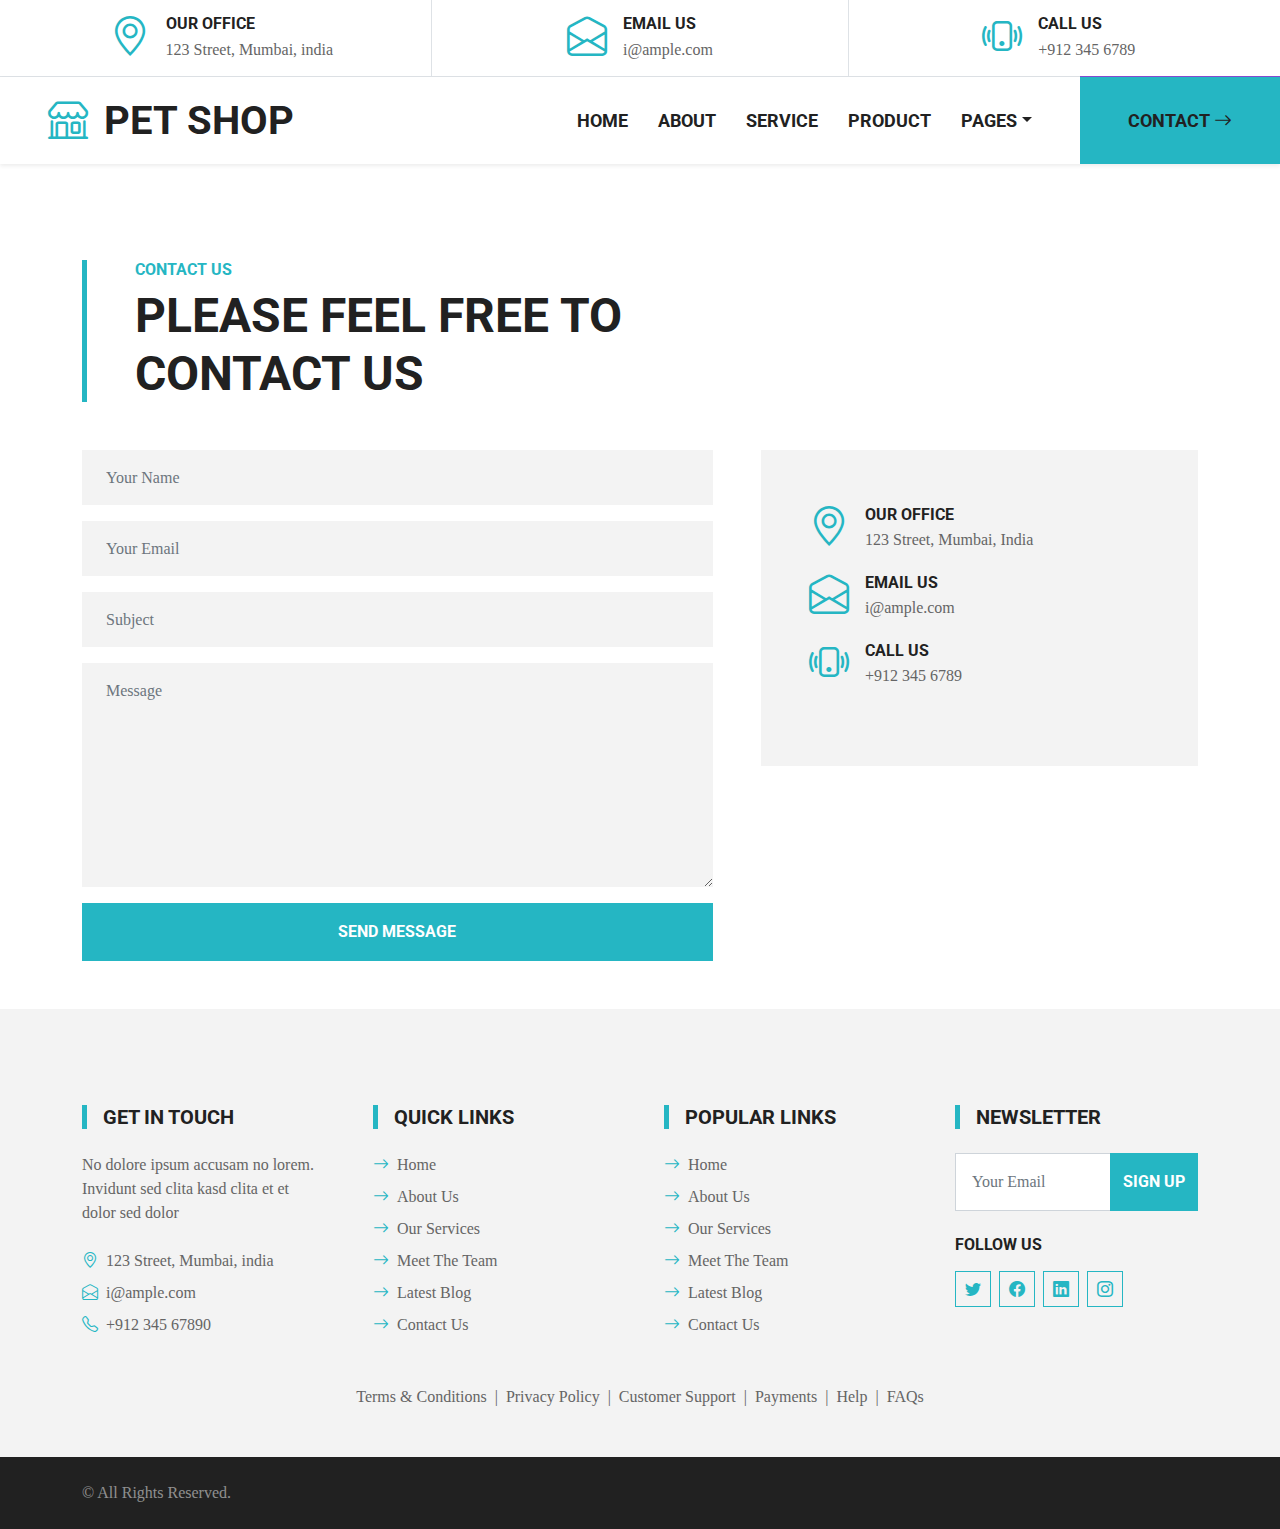
<file: contact.html>
<!DOCTYPE html>
<html lang="en">

<head>
    <meta charset="utf-8">
    <title>PET SHOP</title>
    <meta content="width=device-width, initial-scale=1.0" name="viewport">
    <meta content="Free HTML Templates" name="keywords">
    <meta content="Free HTML Templates" name="description">

   
    <link href="img/favicon.ico" rel="icon">

    
    <link rel="preconnect" href="https://fonts.gstatic.com">
    <link href="https://fonts.googleapis.com/css2?family=Poppins&family=Roboto:wght@700&display=swap" rel="stylesheet">  

   
    <link href="https://cdn.jsdelivr.net/npm/bootstrap-icons@1.4.1/font/bootstrap-icons.css" rel="stylesheet">
    <link href="lib/flaticon/font/flaticon.css" rel="stylesheet">

    
    <link href="lib/owlcarousel/assets/owl.carousel.min.css" rel="stylesheet">

   
    <link href="css/bootstrap.min.css" rel="stylesheet">

    
    <link href="css/style.css" rel="stylesheet">
</head>

<body>
   
    <div class="container-fluid border-bottom d-none d-lg-block">
        <div class="row gx-0">
            <div class="col-lg-4 text-center py-2">
                <div class="d-inline-flex align-items-center">
                    <i class="bi bi-geo-alt fs-1 text-primary me-3"></i>
                    <div class="text-start">
                        <h6 class="text-uppercase mb-1">Our Office</h6>
                        <span>123 Street, Mumbai, india</span>
                    </div>
                </div>
            </div>
            <div class="col-lg-4 text-center border-start border-end py-2">
                <div class="d-inline-flex align-items-center">
                    <i class="bi bi-envelope-open fs-1 text-primary me-3"></i>
                    <div class="text-start">
                        <h6 class="text-uppercase mb-1">Email Us</h6>
                        <span>i@ample.com</span>
                    </div>
                </div>
            </div>
            <div class="col-lg-4 text-center py-2">
                <div class="d-inline-flex align-items-center">
                    <i class="bi bi-phone-vibrate fs-1 text-primary me-3"></i>
                    <div class="text-start">
                        <h6 class="text-uppercase mb-1">Call Us</h6>
                        <span>+912 345 6789</span>
                    </div>
                </div>
            </div>
        </div>
    </div>
    

    
    <nav class="navbar navbar-expand-lg bg-white navbar-light shadow-sm py-3 py-lg-0 px-3 px-lg-0 mb-5">
        <a href="index.html" class="navbar-brand ms-lg-5">
            <h1 class="m-0 text-uppercase text-dark"><i class="bi bi-shop fs-1 text-primary me-3"></i>Pet Shop</h1>
        </a>
        <button class="navbar-toggler" type="button" data-bs-toggle="collapse" data-bs-target="#navbarCollapse">
            <span class="navbar-toggler-icon"></span>
        </button>
        <div class="collapse navbar-collapse" id="navbarCollapse">
            <div class="navbar-nav ms-auto py-0">
                <a href="index.html" class="nav-item nav-link">Home</a>
                <a href="about.html" class="nav-item nav-link">About</a>
                <a href="service.html" class="nav-item nav-link">Service</a>
                <a href="product.html" class="nav-item nav-link">Product</a>
                <div class="nav-item dropdown">
                    <a href="#" class="nav-link dropdown-toggle" data-bs-toggle="dropdown">Pages</a>
                    <div class="dropdown-menu m-0">
                        <a href="price.html" class="dropdown-item">Pricing Plan</a>
                        <a href="team.html" class="dropdown-item">The Team</a>
                        <a href="testimonial.html" class="dropdown-item">Testimonial</a>
                        <a href="blog.html" class="dropdown-item">Blog Grid</a>
                        <a href="detail.html" class="dropdown-item">Blog Detail</a>
                    </div>
                </div>
                <a href="contact.html" class="nav-item nav-link active nav-contact bg-primary text-dark px-5 ms-lg-5">Contact <i class="bi bi-arrow-right"></i></a>
            </div>
        </div>
    </nav>
    


    
    <div class="container-fluid pt-5">
        <div class="container">
            <div class="border-start border-5 border-primary ps-5 mb-5" style="max-width: 600px;">
                <h6 class="text-primary text-uppercase">Contact Us</h6>
                <h1 class="display-5 text-uppercase mb-0">Please Feel Free To Contact Us</h1>
            </div>
            <div class="row g-5">
                <div class="col-lg-7">
                    <form>
                        <div class="row g-3">
                            <div class="col-12">
                                <input type="text" class="form-control bg-light border-0 px-4" placeholder="Your Name" style="height: 55px;">
                            </div>
                            <div class="col-12">
                                <input type="email" class="form-control bg-light border-0 px-4" placeholder="Your Email" style="height: 55px;">
                            </div>
                            <div class="col-12">
                                <input type="text" class="form-control bg-light border-0 px-4" placeholder="Subject" style="height: 55px;">
                            </div>
                            <div class="col-12">
                                <textarea class="form-control bg-light border-0 px-4 py-3" rows="8" placeholder="Message"></textarea>
                            </div>
                            <div class="col-12">
                                <button class="btn btn-primary w-100 py-3" type="submit">Send Message</button>
                            </div>
                        </div>
                    </form>
                </div>
                <div class="col-lg-5">
                    <div class="bg-light mb-5 p-5">
                        <div class="d-flex align-items-center mb-2">
                            <i class="bi bi-geo-alt fs-1 text-primary me-3"></i>
                            <div class="text-start">
                                <h6 class="text-uppercase mb-1">Our Office</h6>
                                <span>123 Street, Mumbai, India</span>
                            </div>
                        </div>
                        <div class="d-flex align-items-center mb-2">
                            <i class="bi bi-envelope-open fs-1 text-primary me-3"></i>
                            <div class="text-start">
                                <h6 class="text-uppercase mb-1">Email Us</h6>
                                <span>i@ample.com</span>
                            </div>
                        </div>
                        <div class="d-flex align-items-center mb-4">
                            <i class="bi bi-phone-vibrate fs-1 text-primary me-3"></i>
                            <div class="text-start">
                                <h6 class="text-uppercase mb-1">Call Us</h6>
                                <span>+912 345 6789</span>
                            </div>
                        </div>
                        <div>
                            
                        </div>
                    </div>
                </div>
            </div>
        </div>
    </div>
    

    
    <div class="container-fluid bg-light mt-5 py-5">
        <div class="container pt-5">
            <div class="row g-5">
                <div class="col-lg-3 col-md-6">
                    <h5 class="text-uppercase border-start border-5 border-primary ps-3 mb-4">Get In Touch</h5>
                    <p class="mb-4">No dolore ipsum accusam no lorem. Invidunt sed clita kasd clita et et dolor sed dolor</p>
                    <p class="mb-2"><i class="bi bi-geo-alt text-primary me-2"></i>123 Street, Mumbai, india</p>
                    <p class="mb-2"><i class="bi bi-envelope-open text-primary me-2"></i>i@ample.com</p>
                    <p class="mb-0"><i class="bi bi-telephone text-primary me-2"></i>+912 345 67890</p>
                </div>
                <div class="col-lg-3 col-md-6">
                    <h5 class="text-uppercase border-start border-5 border-primary ps-3 mb-4">Quick Links</h5>
                    <div class="d-flex flex-column justify-content-start">
                        <a class="text-body mb-2" href="#"><i class="bi bi-arrow-right text-primary me-2"></i>Home</a>
                        <a class="text-body mb-2" href="#"><i class="bi bi-arrow-right text-primary me-2"></i>About Us</a>
                        <a class="text-body mb-2" href="#"><i class="bi bi-arrow-right text-primary me-2"></i>Our Services</a>
                        <a class="text-body mb-2" href="#"><i class="bi bi-arrow-right text-primary me-2"></i>Meet The Team</a>
                        <a class="text-body mb-2" href="#"><i class="bi bi-arrow-right text-primary me-2"></i>Latest Blog</a>
                        <a class="text-body" href="#"><i class="bi bi-arrow-right text-primary me-2"></i>Contact Us</a>
                    </div>
                </div>
                <div class="col-lg-3 col-md-6">
                    <h5 class="text-uppercase border-start border-5 border-primary ps-3 mb-4">Popular Links</h5>
                    <div class="d-flex flex-column justify-content-start">
                        <a class="text-body mb-2" href="#"><i class="bi bi-arrow-right text-primary me-2"></i>Home</a>
                        <a class="text-body mb-2" href="#"><i class="bi bi-arrow-right text-primary me-2"></i>About Us</a>
                        <a class="text-body mb-2" href="#"><i class="bi bi-arrow-right text-primary me-2"></i>Our Services</a>
                        <a class="text-body mb-2" href="#"><i class="bi bi-arrow-right text-primary me-2"></i>Meet The Team</a>
                        <a class="text-body mb-2" href="#"><i class="bi bi-arrow-right text-primary me-2"></i>Latest Blog</a>
                        <a class="text-body" href="#"><i class="bi bi-arrow-right text-primary me-2"></i>Contact Us</a>
                    </div>
                </div>
                <div class="col-lg-3 col-md-6">
                    <h5 class="text-uppercase border-start border-5 border-primary ps-3 mb-4">Newsletter</h5>
                    <form action="">
                        <div class="input-group">
                            <input type="text" class="form-control p-3" placeholder="Your Email">
                            <button class="btn btn-primary">Sign Up</button>
                        </div>
                    </form>
                    <h6 class="text-uppercase mt-4 mb-3">Follow Us</h6>
                    <div class="d-flex">
                        <a class="btn btn-outline-primary btn-square me-2" href="#"><i class="bi bi-twitter"></i></a>
                        <a class="btn btn-outline-primary btn-square me-2" href="#"><i class="bi bi-facebook"></i></a>
                        <a class="btn btn-outline-primary btn-square me-2" href="#"><i class="bi bi-linkedin"></i></a>
                        <a class="btn btn-outline-primary btn-square" href="#"><i class="bi bi-instagram"></i></a>
                    </div>
                </div>
                <div class="col-12 text-center text-body">
                    <a class="text-body" href="">Terms & Conditions</a>
                    <span class="mx-1">|</span>
                    <a class="text-body" href="">Privacy Policy</a>
                    <span class="mx-1">|</span>
                    <a class="text-body" href="">Customer Support</a>
                    <span class="mx-1">|</span>
                    <a class="text-body" href="">Payments</a>
                    <span class="mx-1">|</span>
                    <a class="text-body" href="">Help</a>
                    <span class="mx-1">|</span>
                    <a class="text-body" href="">FAQs</a>
                </div>
            </div>
        </div>
    </div>
    <div class="container-fluid bg-dark text-white-50 py-4">
        <div class="container">
            <div class="row g-5">
                <div class="col-md-6 text-center text-md-start">
                    <p class="mb-md-0">&copy; <a class="text-white" href="#"></a>All Rights Reserved.</p>
                </div>
                <div class="col-md-6 text-center text-md-end">
                    
                </div>
            </div>
        </div>
    </div>
    


    
    <a href="#" class="btn btn-primary py-3 fs-4 back-to-top"><i class="bi bi-arrow-up"></i></a>


    
    <script src="https://code.jquery.com/jquery-3.4.1.min.js"></script>
    <script src="https://cdn.jsdelivr.net/npm/bootstrap@5.0.0/dist/js/bootstrap.bundle.min.js"></script>
    <script src="lib/easing/easing.min.js"></script>
    <script src="lib/waypoints/waypoints.min.js"></script>
    <script src="lib/owlcarousel/owl.carousel.min.js"></script>

    
    <script src="js/main.js"></script>
</body>

</html>
</file>
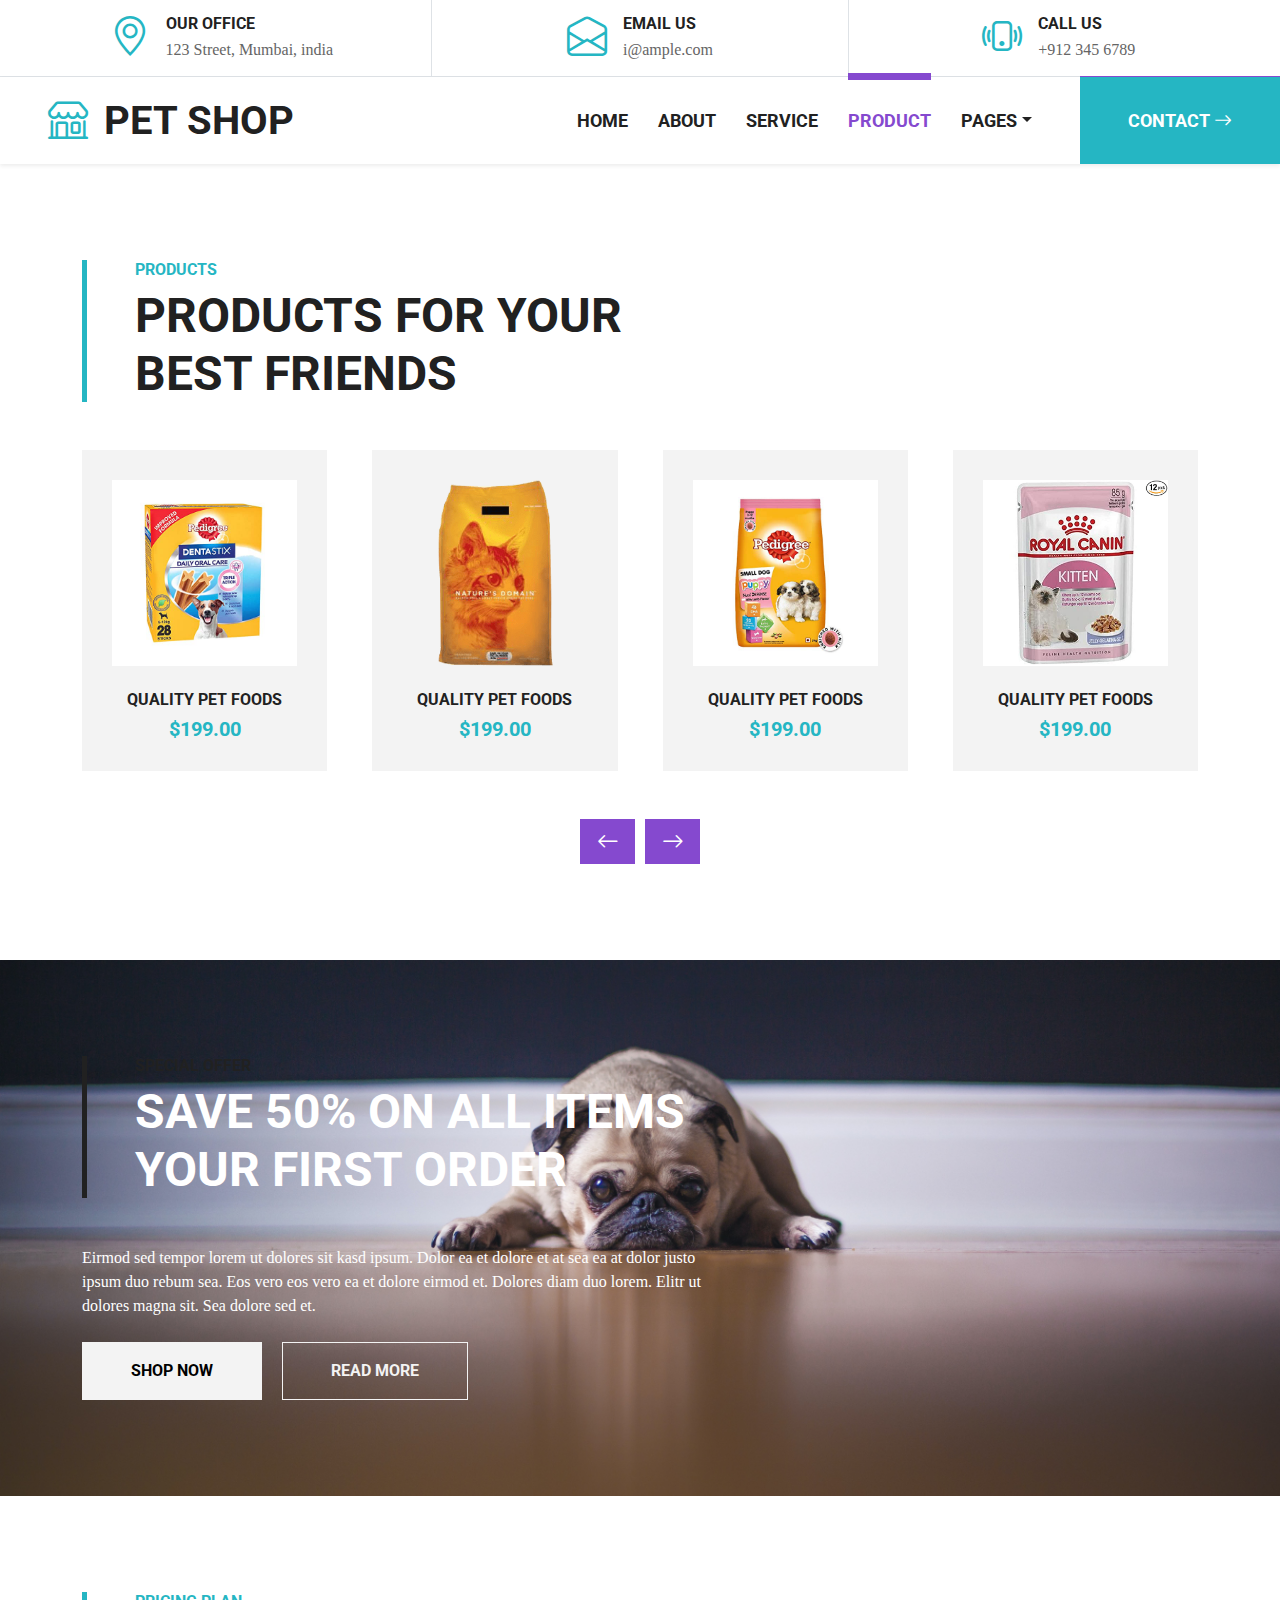
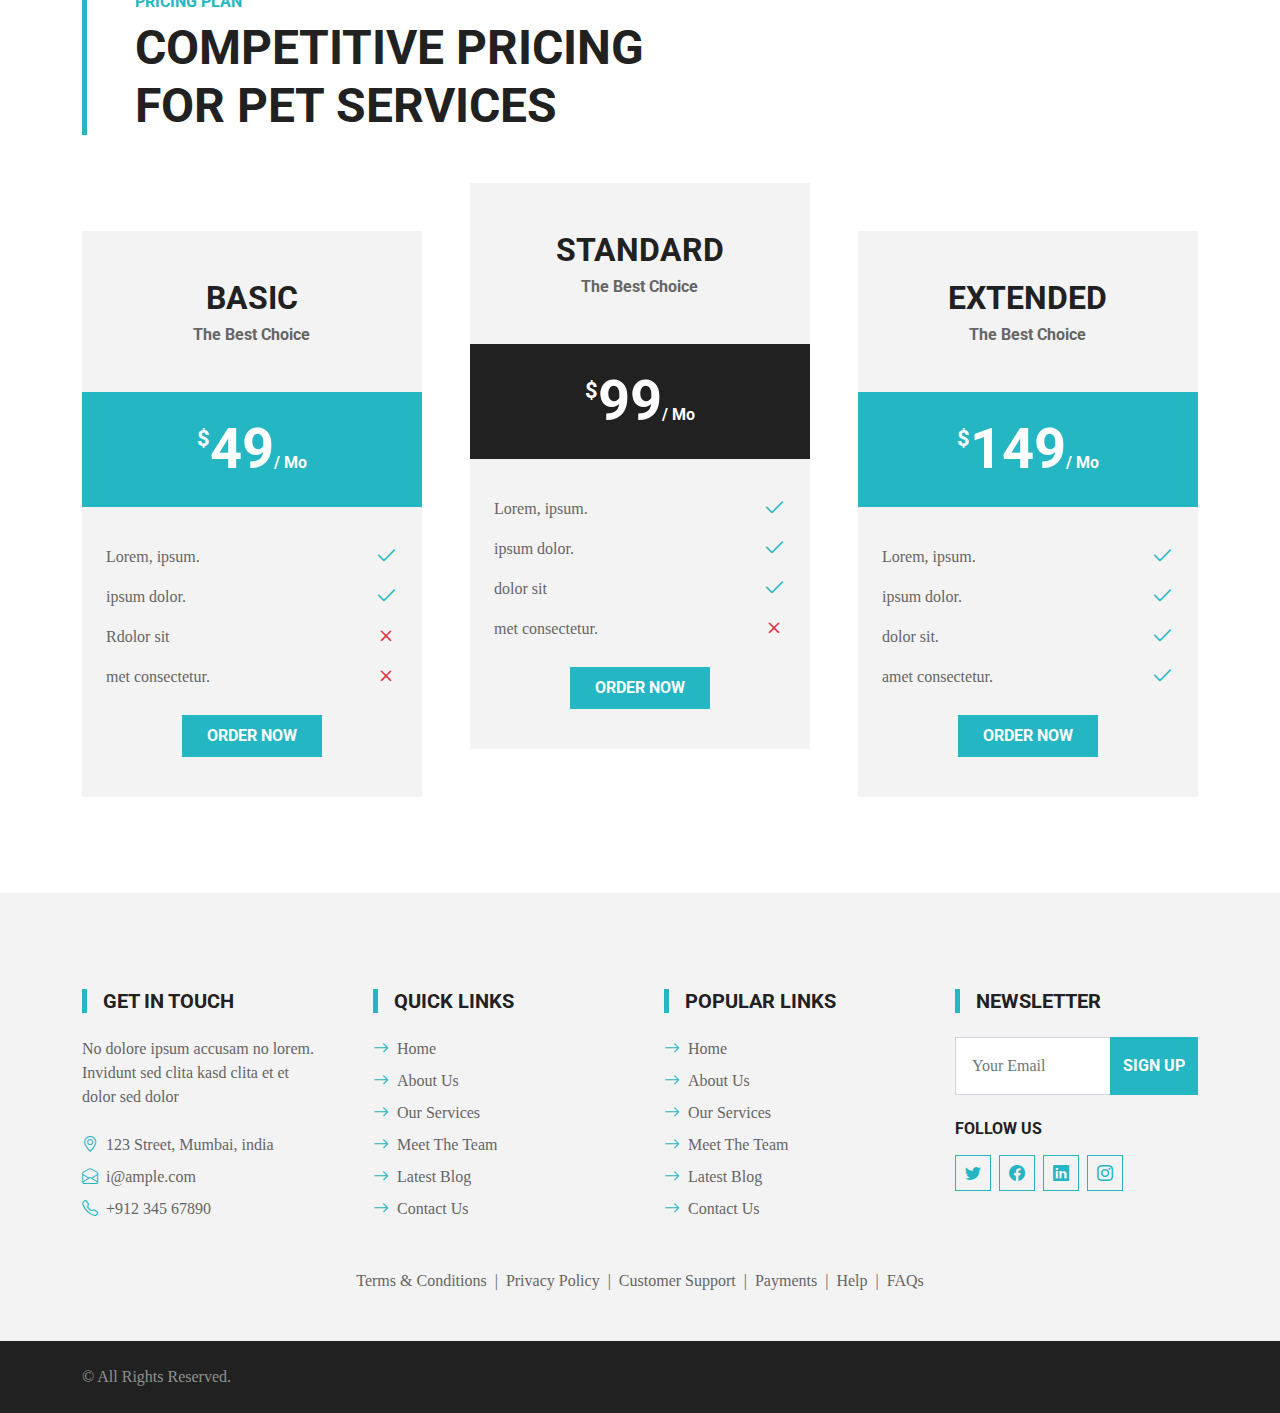
<file: product.html>
<!DOCTYPE html>
<html lang="en">

<head>
    <meta charset="utf-8">
    <title>PET SHOP</title>
    <meta content="width=device-width, initial-scale=1.0" name="viewport">
    <meta content="Free HTML Templates" name="keywords">
    <meta content="Free HTML Templates" name="description">

    
    <link href="img/favicon.ico" rel="icon">

    
    <link rel="preconnect" href="https://fonts.gstatic.com">
    <link href="https://fonts.googleapis.com/css2?family=Poppins&family=Roboto:wght@700&display=swap" rel="stylesheet">  

    
    <link href="https://cdn.jsdelivr.net/npm/bootstrap-icons@1.4.1/font/bootstrap-icons.css" rel="stylesheet">
    <link href="lib/flaticon/font/flaticon.css" rel="stylesheet">

    
    <link href="lib/owlcarousel/assets/owl.carousel.min.css" rel="stylesheet">

    
    <link href="css/bootstrap.min.css" rel="stylesheet">

    
    <link href="css/style.css" rel="stylesheet">
</head>

<body>
    
    <div class="container-fluid border-bottom d-none d-lg-block">
        <div class="row gx-0">
            <div class="col-lg-4 text-center py-2">
                <div class="d-inline-flex align-items-center">
                    <i class="bi bi-geo-alt fs-1 text-primary me-3"></i>
                    <div class="text-start">
                        <h6 class="text-uppercase mb-1">Our Office</h6>
                        <span>123 Street, Mumbai, india</span>
                    </div>
                </div>
            </div>
            <div class="col-lg-4 text-center border-start border-end py-2">
                <div class="d-inline-flex align-items-center">
                    <i class="bi bi-envelope-open fs-1 text-primary me-3"></i>
                    <div class="text-start">
                        <h6 class="text-uppercase mb-1">Email Us</h6>
                        <span>i@ample.com</span>
                    </div>
                </div>
            </div>
            <div class="col-lg-4 text-center py-2">
                <div class="d-inline-flex align-items-center">
                    <i class="bi bi-phone-vibrate fs-1 text-primary me-3"></i>
                    <div class="text-start">
                        <h6 class="text-uppercase mb-1">Call Us</h6>
                        <span>+912 345 6789</span>
                    </div>
                </div>
            </div>
        </div>
    </div>
    


    
    <nav class="navbar navbar-expand-lg bg-white navbar-light shadow-sm py-3 py-lg-0 px-3 px-lg-0 mb-5">
        <a href="index.html" class="navbar-brand ms-lg-5">
            <h1 class="m-0 text-uppercase text-dark"><i class="bi bi-shop fs-1 text-primary me-3"></i>Pet Shop</h1>
        </a>
        <button class="navbar-toggler" type="button" data-bs-toggle="collapse" data-bs-target="#navbarCollapse">
            <span class="navbar-toggler-icon"></span>
        </button>
        <div class="collapse navbar-collapse" id="navbarCollapse">
            <div class="navbar-nav ms-auto py-0">
                <a href="index.html" class="nav-item nav-link">Home</a>
                <a href="about.html" class="nav-item nav-link">About</a>
                <a href="service.html" class="nav-item nav-link">Service</a>
                <a href="product.html" class="nav-item nav-link active">Product</a>
                <div class="nav-item dropdown">
                    <a href="#" class="nav-link dropdown-toggle" data-bs-toggle="dropdown">Pages</a>
                    <div class="dropdown-menu m-0">
                        <a href="price.html" class="dropdown-item">Pricing Plan</a>
                        <a href="team.html" class="dropdown-item">The Team</a>
                        <a href="testimonial.html" class="dropdown-item">Testimonial</a>
                        <a href="blog.html" class="dropdown-item">Blog Grid</a>
                        <a href="detail.html" class="dropdown-item">Blog Detail</a>
                    </div>
                </div>
                <a href="contact.html" class="nav-item nav-link nav-contact bg-primary text-white px-5 ms-lg-5">Contact <i class="bi bi-arrow-right"></i></a>
            </div>
        </div>
    </nav>
    


    
    <div class="container-fluid py-5">
        <div class="container">
            <div class="border-start border-5 border-primary ps-5 mb-5" style="max-width: 600px;">
                <h6 class="text-primary text-uppercase">Products</h6>
                <h1 class="display-5 text-uppercase mb-0">Products For Your Best Friends</h1>
            </div>
            <div class="owl-carousel product-carousel">
                <div class="pb-5">
                    <div class="product-item position-relative bg-light d-flex flex-column text-center">
                        <img class="img-fluid mb-4" src="img/product-1.png" alt="">
                        <h6 class="text-uppercase">Quality Pet Foods</h6>
                        <h5 class="text-primary mb-0">$199.00</h5>
                        <div class="btn-action d-flex justify-content-center">
                            <a class="btn btn-primary py-2 px-3" href=""><i class="bi bi-cart"></i></a>
                            <a class="btn btn-primary py-2 px-3" href=""><i class="bi bi-eye"></i></a>
                        </div>
                    </div>
                </div>
                <div class="pb-5">
                    <div class="product-item position-relative bg-light d-flex flex-column text-center">
                        <img class="img-fluid mb-4" src="img/product-2.png" alt="">
                        <h6 class="text-uppercase">Quality Pet Foods</h6>
                        <h5 class="text-primary mb-0">$199.00</h5>
                        <div class="btn-action d-flex justify-content-center">
                            <a class="btn btn-primary py-2 px-3" href=""><i class="bi bi-cart"></i></a>
                            <a class="btn btn-primary py-2 px-3" href=""><i class="bi bi-eye"></i></a>
                        </div>
                    </div>
                </div>
                <div class="pb-5">
                    <div class="product-item position-relative bg-light d-flex flex-column text-center">
                        <img class="img-fluid mb-4" src="img/product-3.png" alt="">
                        <h6 class="text-uppercase">Quality Pet Foods</h6>
                        <h5 class="text-primary mb-0">$199.00</h5>
                        <div class="btn-action d-flex justify-content-center">
                            <a class="btn btn-primary py-2 px-3" href=""><i class="bi bi-cart"></i></a>
                            <a class="btn btn-primary py-2 px-3" href=""><i class="bi bi-eye"></i></a>
                        </div>
                    </div>
                </div>
                <div class="pb-5">
                    <div class="product-item position-relative bg-light d-flex flex-column text-center">
                        <img class="img-fluid mb-4" src="img/product-4.png" alt="">
                        <h6 class="text-uppercase">Quality Pet Foods</h6>
                        <h5 class="text-primary mb-0">$199.00</h5>
                        <div class="btn-action d-flex justify-content-center">
                            <a class="btn btn-primary py-2 px-3" href=""><i class="bi bi-cart"></i></a>
                            <a class="btn btn-primary py-2 px-3" href=""><i class="bi bi-eye"></i></a>
                        </div>
                    </div>
                </div>
                <div class="pb-5">
                    <div class="product-item position-relative bg-light d-flex flex-column text-center">
                        <img class="img-fluid mb-4" src="img/product-2.png" alt="">
                        <h6 class="text-uppercase">Quality Pet Foods</h6>
                        <h5 class="text-primary mb-0">$199.00</h5>
                        <div class="btn-action d-flex justify-content-center">
                            <a class="btn btn-primary py-2 px-3" href=""><i class="bi bi-cart"></i></a>
                            <a class="btn btn-primary py-2 px-3" href=""><i class="bi bi-eye"></i></a>
                        </div>
                    </div>
                </div>
            </div>
        </div>
    </div>
    


    
    <div class="container-fluid bg-offer my-5 py-5">
        <div class="container py-5">
            <div class="row gx-5 justify-content-start">
                <div class="col-lg-7">
                    <div class="border-start border-5 border-dark ps-5 mb-5">
                        <h6 class="text-dark text-uppercase">Special Offer</h6>
                        <h1 class="display-5 text-uppercase text-white mb-0">Save 50% on all items your first order</h1>
                    </div>
                    <p class="text-white mb-4">Eirmod sed tempor lorem ut dolores sit kasd ipsum. Dolor ea et dolore et at sea ea at dolor justo ipsum duo rebum sea. Eos vero eos vero ea et dolore eirmod et. Dolores diam duo lorem. Elitr ut dolores magna sit. Sea dolore sed et.</p>
                    <a href="" class="btn btn-light py-md-3 px-md-5 me-3">Shop Now</a>
                    <a href="" class="btn btn-outline-light py-md-3 px-md-5">Read More</a>
                </div>
            </div>
        </div>
    </div>
    

    
    <div class="container-fluid py-5">
        <div class="container">
            <div class="border-start border-5 border-primary ps-5 mb-5" style="max-width: 600px;">
                <h6 class="text-primary text-uppercase">Pricing Plan</h6>
                <h1 class="display-5 text-uppercase mb-0">Competitive Pricing For Pet Services</h1>
            </div>
            <div class="row g-5">
                <div class="col-lg-4">
                    <div class="bg-light text-center pt-5 mt-lg-5">
                        <h2 class="text-uppercase">Basic</h2>
                        <h6 class="text-body mb-5">The Best Choice</h6>
                        <div class="text-center bg-primary p-4 mb-2">
                            <h1 class="display-4 text-white mb-0">
                                <small class="align-top" style="font-size: 22px; line-height: 45px;">$</small>49<small
                                    class="align-bottom" style="font-size: 16px; line-height: 40px;">/
                                    Mo</small>
                            </h1>
                        </div>
                        <div class="text-center p-4">
                            <div class="d-flex align-items-center justify-content-between mb-1">
                                <span>Lorem, ipsum.</span>
                                <i class="bi bi-check2 fs-4 text-primary"></i>
                            </div>
                            <div class="d-flex align-items-center justify-content-between mb-1">
                                <span>ipsum dolor.</span>
                                <i class="bi bi-check2 fs-4 text-primary"></i>
                            </div>
                            <div class="d-flex align-items-center justify-content-between mb-1">
                                <span>Rdolor sit</span>
                                <i class="bi bi-x fs-4 text-danger"></i>
                            </div>
                            <div class="d-flex align-items-center justify-content-between mb-1">
                                <span>met consectetur.</span>
                                <i class="bi bi-x fs-4 text-danger"></i>
                            </div>
                            <a href="" class="btn btn-primary text-uppercase py-2 px-4 my-3">Order Now</a>
                        </div>
                    </div>
                </div>
                <div class="col-lg-4">
                    <div class="bg-light text-center pt-5">
                        <h2 class="text-uppercase">Standard</h2>
                        <h6 class="text-body mb-5">The Best Choice</h6>
                        <div class="text-center bg-dark p-4 mb-2">
                            <h1 class="display-4 text-white mb-0">
                                <small class="align-top" style="font-size: 22px; line-height: 45px;">$</small>99<small
                                    class="align-bottom" style="font-size: 16px; line-height: 40px;">/
                                    Mo</small>
                            </h1>
                        </div>
                        <div class="text-center p-4">
                            <div class="d-flex align-items-center justify-content-between mb-1">
                                <span>Lorem, ipsum.</span>
                                <i class="bi bi-check2 fs-4 text-primary"></i>
                            </div>
                            <div class="d-flex align-items-center justify-content-between mb-1">
                                <span>ipsum dolor.</span>
                                <i class="bi bi-check2 fs-4 text-primary"></i>
                            </div>
                            <div class="d-flex align-items-center justify-content-between mb-1">
                                <span>dolor sit</span>
                                <i class="bi bi-check2 fs-4 text-primary"></i>
                            </div>
                            <div class="d-flex align-items-center justify-content-between mb-1">
                                <span>met consectetur.</span>
                                <i class="bi bi-x fs-4 text-danger"></i>
                            </div>
                            <a href="" class="btn btn-primary text-uppercase py-2 px-4 my-3">Order Now</a>
                        </div>
                    </div>
                </div>
                <div class="col-lg-4">
                    <div class="bg-light text-center pt-5 mt-lg-5">
                        <h2 class="text-uppercase">Extended</h2>
                        <h6 class="text-body mb-5">The Best Choice</h6>
                        <div class="text-center bg-primary p-4 mb-2">
                            <h1 class="display-4 text-white mb-0">
                                <small class="align-top" style="font-size: 22px; line-height: 45px;">$</small>149<small
                                    class="align-bottom" style="font-size: 16px; line-height: 40px;">/
                                    Mo</small>
                            </h1>
                        </div>
                        <div class="text-center p-4">
                            <div class="d-flex align-items-center justify-content-between mb-1">
                                <span>Lorem, ipsum.</span>
                                <i class="bi bi-check2 fs-4 text-primary"></i>
                            </div>
                            <div class="d-flex align-items-center justify-content-between mb-1">
                                <span>ipsum dolor.</span>
                                <i class="bi bi-check2 fs-4 text-primary"></i>
                            </div>
                            <div class="d-flex align-items-center justify-content-between mb-1">
                                <span>dolor sit.</span>
                                <i class="bi bi-check2 fs-4 text-primary"></i>
                            </div>
                            <div class="d-flex align-items-center justify-content-between mb-1">
                                <span>amet consectetur.</span>
                                <i class="bi bi-check2 fs-4 text-primary"></i>
                            </div>
                            <a href="" class="btn btn-primary text-uppercase py-2 px-4 my-3">Order Now</a>
                        </div>
                    </div>
                </div>
            </div>
        </div>
    </div>
    
    

   
    <div class="container-fluid bg-light mt-5 py-5">
        <div class="container pt-5">
            <div class="row g-5">
                <div class="col-lg-3 col-md-6">
                    <h5 class="text-uppercase border-start border-5 border-primary ps-3 mb-4">Get In Touch</h5>
                    <p class="mb-4">No dolore ipsum accusam no lorem. Invidunt sed clita kasd clita et et dolor sed dolor</p>
                    <p class="mb-2"><i class="bi bi-geo-alt text-primary me-2"></i>123 Street, Mumbai, india</p>
                    <p class="mb-2"><i class="bi bi-envelope-open text-primary me-2"></i>i@ample.com</p>
                    <p class="mb-0"><i class="bi bi-telephone text-primary me-2"></i>+912 345 67890</p>
                </div>
                <div class="col-lg-3 col-md-6">
                    <h5 class="text-uppercase border-start border-5 border-primary ps-3 mb-4">Quick Links</h5>
                    <div class="d-flex flex-column justify-content-start">
                        <a class="text-body mb-2" href="#"><i class="bi bi-arrow-right text-primary me-2"></i>Home</a>
                        <a class="text-body mb-2" href="#"><i class="bi bi-arrow-right text-primary me-2"></i>About Us</a>
                        <a class="text-body mb-2" href="#"><i class="bi bi-arrow-right text-primary me-2"></i>Our Services</a>
                        <a class="text-body mb-2" href="#"><i class="bi bi-arrow-right text-primary me-2"></i>Meet The Team</a>
                        <a class="text-body mb-2" href="#"><i class="bi bi-arrow-right text-primary me-2"></i>Latest Blog</a>
                        <a class="text-body" href="#"><i class="bi bi-arrow-right text-primary me-2"></i>Contact Us</a>
                    </div>
                </div>
                <div class="col-lg-3 col-md-6">
                    <h5 class="text-uppercase border-start border-5 border-primary ps-3 mb-4">Popular Links</h5>
                    <div class="d-flex flex-column justify-content-start">
                        <a class="text-body mb-2" href="#"><i class="bi bi-arrow-right text-primary me-2"></i>Home</a>
                        <a class="text-body mb-2" href="#"><i class="bi bi-arrow-right text-primary me-2"></i>About Us</a>
                        <a class="text-body mb-2" href="#"><i class="bi bi-arrow-right text-primary me-2"></i>Our Services</a>
                        <a class="text-body mb-2" href="#"><i class="bi bi-arrow-right text-primary me-2"></i>Meet The Team</a>
                        <a class="text-body mb-2" href="#"><i class="bi bi-arrow-right text-primary me-2"></i>Latest Blog</a>
                        <a class="text-body" href="#"><i class="bi bi-arrow-right text-primary me-2"></i>Contact Us</a>
                    </div>
                </div>
                <div class="col-lg-3 col-md-6">
                    <h5 class="text-uppercase border-start border-5 border-primary ps-3 mb-4">Newsletter</h5>
                    <form action="">
                        <div class="input-group">
                            <input type="text" class="form-control p-3" placeholder="Your Email">
                            <button class="btn btn-primary">Sign Up</button>
                        </div>
                    </form>
                    <h6 class="text-uppercase mt-4 mb-3">Follow Us</h6>
                    <div class="d-flex">
                        <a class="btn btn-outline-primary btn-square me-2" href="#"><i class="bi bi-twitter"></i></a>
                        <a class="btn btn-outline-primary btn-square me-2" href="#"><i class="bi bi-facebook"></i></a>
                        <a class="btn btn-outline-primary btn-square me-2" href="#"><i class="bi bi-linkedin"></i></a>
                        <a class="btn btn-outline-primary btn-square" href="#"><i class="bi bi-instagram"></i></a>
                    </div>
                </div>
                <div class="col-12 text-center text-body">
                    <a class="text-body" href="">Terms & Conditions</a>
                    <span class="mx-1">|</span>
                    <a class="text-body" href="">Privacy Policy</a>
                    <span class="mx-1">|</span>
                    <a class="text-body" href="">Customer Support</a>
                    <span class="mx-1">|</span>
                    <a class="text-body" href="">Payments</a>
                    <span class="mx-1">|</span>
                    <a class="text-body" href="">Help</a>
                    <span class="mx-1">|</span>
                    <a class="text-body" href="">FAQs</a>
                </div>
            </div>
        </div>
    </div>
    <div class="container-fluid bg-dark text-white-50 py-4">
        <div class="container">
            <div class="row g-5">
                <div class="col-md-6 text-center text-md-start">
                    <p class="mb-md-0">&copy; <a class="text-white" href="#"></a>All Rights Reserved.</p>
                </div>
                <div class="col-md-6 text-center text-md-end">
                    
                </div>
            </div>
        </div>
    </div>
   


   
    <a href="#" class="btn btn-primary py-3 fs-4 back-to-top"><i class="bi bi-arrow-up"></i></a>


    
    <script src="https://code.jquery.com/jquery-3.4.1.min.js"></script>
    <script src="https://cdn.jsdelivr.net/npm/bootstrap@5.0.0/dist/js/bootstrap.bundle.min.js"></script>
    <script src="lib/easing/easing.min.js"></script>
    <script src="lib/waypoints/waypoints.min.js"></script>
    <script src="lib/owlcarousel/owl.carousel.min.js"></script>

    
    <script src="js/main.js"></script>
</body>

</html>
</file>
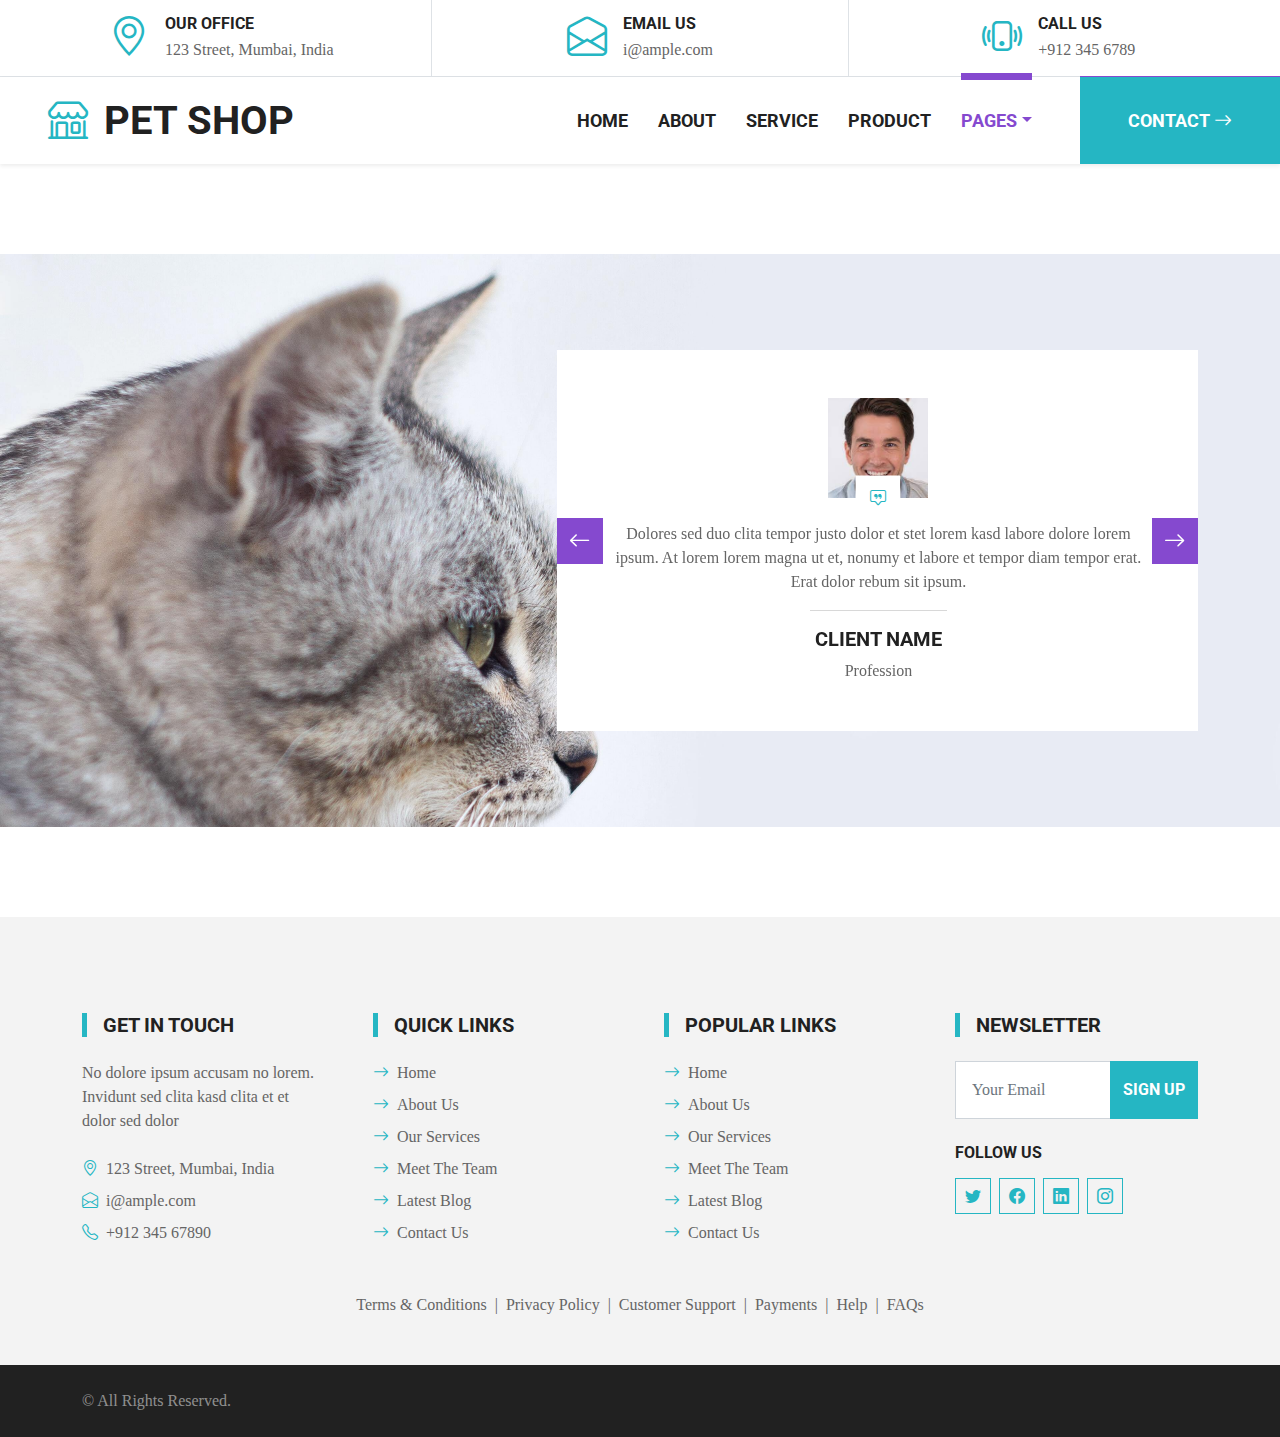
<file: testimonial.html>
<!DOCTYPE html>
<html lang="en">

<head>
    <meta charset="utf-8">
    <title>PET SHOP</title>
    <meta content="width=device-width, initial-scale=1.0" name="viewport">
    <meta content="Free HTML Templates" name="keywords">
    <meta content="Free HTML Templates" name="description">

    
    <link href="img/favicon.ico" rel="icon">

    
    <link rel="preconnect" href="https://fonts.gstatic.com">
    <link href="https://fonts.googleapis.com/css2?family=Poppins&family=Roboto:wght@700&display=swap" rel="stylesheet">  

    
    <link href="https://cdn.jsdelivr.net/npm/bootstrap-icons@1.4.1/font/bootstrap-icons.css" rel="stylesheet">
    <link href="lib/flaticon/font/flaticon.css" rel="stylesheet">

    
    <link href="lib/owlcarousel/assets/owl.carousel.min.css" rel="stylesheet">

    
    <link href="css/bootstrap.min.css" rel="stylesheet">

    
    <link href="css/style.css" rel="stylesheet">
</head>

<body>
    
    <div class="container-fluid border-bottom d-none d-lg-block">
        <div class="row gx-0">
            <div class="col-lg-4 text-center py-2">
                <div class="d-inline-flex align-items-center">
                    <i class="bi bi-geo-alt fs-1 text-primary me-3"></i>
                    <div class="text-start">
                        <h6 class="text-uppercase mb-1">Our Office</h6>
                        <span>123 Street, Mumbai, India</span>
                    </div>
                </div>
            </div>
            <div class="col-lg-4 text-center border-start border-end py-2">
                <div class="d-inline-flex align-items-center">
                    <i class="bi bi-envelope-open fs-1 text-primary me-3"></i>
                    <div class="text-start">
                        <h6 class="text-uppercase mb-1">Email Us</h6>
                        <span>i@ample.com</span>
                    </div>
                </div>
            </div>
            <div class="col-lg-4 text-center py-2">
                <div class="d-inline-flex align-items-center">
                    <i class="bi bi-phone-vibrate fs-1 text-primary me-3"></i>
                    <div class="text-start">
                        <h6 class="text-uppercase mb-1">Call Us</h6>
                        <span>+912 345 6789</span>
                    </div>
                </div>
            </div>
        </div>
    </div>
    
    <nav class="navbar navbar-expand-lg bg-white navbar-light shadow-sm py-3 py-lg-0 px-3 px-lg-0 mb-5">
        <a href="index.html" class="navbar-brand ms-lg-5">
            <h1 class="m-0 text-uppercase text-dark"><i class="bi bi-shop fs-1 text-primary me-3"></i>Pet Shop</h1>
        </a>
        <button class="navbar-toggler" type="button" data-bs-toggle="collapse" data-bs-target="#navbarCollapse">
            <span class="navbar-toggler-icon"></span>
        </button>
        <div class="collapse navbar-collapse" id="navbarCollapse">
            <div class="navbar-nav ms-auto py-0">
                <a href="index.html" class="nav-item nav-link">Home</a>
                <a href="about.html" class="nav-item nav-link">About</a>
                <a href="service.html" class="nav-item nav-link">Service</a>
                <a href="product.html" class="nav-item nav-link">Product</a>
                <div class="nav-item dropdown">
                    <a href="#" class="nav-link dropdown-toggle active" data-bs-toggle="dropdown">Pages</a>
                    <div class="dropdown-menu m-0">
                        <a href="price.html" class="dropdown-item">Pricing Plan</a>
                        <a href="team.html" class="dropdown-item">The Team</a>
                        <a href="testimonial.html" class="dropdown-item active">Testimonial</a>
                        <a href="blog.html" class="dropdown-item">Blog Grid</a>
                        <a href="detail.html" class="dropdown-item">Blog Detail</a>
                    </div>
                </div>
                <a href="contact.html" class="nav-item nav-link nav-contact bg-primary text-white px-5 ms-lg-5">Contact <i class="bi bi-arrow-right"></i></a>
            </div>
        </div>
    </nav>
    
    <div class="container-fluid bg-testimonial py-5" style="margin: 90px 0;">
        <div class="container py-5">
            <div class="row justify-content-end">
                <div class="col-lg-7">
                    <div class="owl-carousel testimonial-carousel bg-white p-5">
                        <div class="testimonial-item text-center">
                            <div class="position-relative mb-4">
                                <img class="img-fluid mx-auto" src="img/testimonial-1.jpeg" alt="">
                                <div class="position-absolute top-100 start-50 translate-middle d-flex align-items-center justify-content-center bg-white" style="width: 45px; height: 45px;">
                                    <i class="bi bi-chat-square-quote text-primary"></i>
                                </div>
                            </div>
                            <p>Dolores sed duo clita tempor justo dolor et stet lorem kasd labore dolore lorem ipsum. At lorem lorem magna ut et, nonumy et labore et tempor diam tempor erat. Erat dolor rebum sit ipsum.</p>
                            <hr class="w-25 mx-auto">
                            <h5 class="text-uppercase">Client Name</h5>
                            <span>Profession</span>
                        </div>
                        <div class="testimonial-item text-center">
                            <div class="position-relative mb-4">
                                <img class="img-fluid mx-auto" src="img/testimonial-2.jpeg" alt="">
                                <div class="position-absolute top-100 start-50 translate-middle d-flex align-items-center justify-content-center bg-white" style="width: 45px; height: 45px;">
                                    <i class="bi bi-chat-square-quote text-primary"></i>
                                </div>
                            </div>
                            <p>Dolores sed duo clita tempor justo dolor et stet lorem kasd labore dolore lorem ipsum. At lorem lorem magna ut et, nonumy et labore et tempor diam tempor erat. Erat dolor rebum sit ipsum.</p>
                            <hr class="w-25 mx-auto">
                            <h5 class="text-uppercase">Client Name</h5>
                            <span>Profession</span>
                        </div>
                    </div>
                </div>
            </div>
        </div>
    </div>
    
    <div class="container-fluid bg-light mt-5 py-5">
        <div class="container pt-5">
            <div class="row g-5">
                <div class="col-lg-3 col-md-6">
                    <h5 class="text-uppercase border-start border-5 border-primary ps-3 mb-4">Get In Touch</h5>
                    <p class="mb-4">No dolore ipsum accusam no lorem. Invidunt sed clita kasd clita et et dolor sed dolor</p>
                    <p class="mb-2"><i class="bi bi-geo-alt text-primary me-2"></i>123 Street, Mumbai, India</p>
                    <p class="mb-2"><i class="bi bi-envelope-open text-primary me-2"></i>i@ample.com</p>
                    <p class="mb-0"><i class="bi bi-telephone text-primary me-2"></i>+912 345 67890</p>
                </div>
                <div class="col-lg-3 col-md-6">
                    <h5 class="text-uppercase border-start border-5 border-primary ps-3 mb-4">Quick Links</h5>
                    <div class="d-flex flex-column justify-content-start">
                        <a class="text-body mb-2" href="#"><i class="bi bi-arrow-right text-primary me-2"></i>Home</a>
                        <a class="text-body mb-2" href="#"><i class="bi bi-arrow-right text-primary me-2"></i>About Us</a>
                        <a class="text-body mb-2" href="#"><i class="bi bi-arrow-right text-primary me-2"></i>Our Services</a>
                        <a class="text-body mb-2" href="#"><i class="bi bi-arrow-right text-primary me-2"></i>Meet The Team</a>
                        <a class="text-body mb-2" href="#"><i class="bi bi-arrow-right text-primary me-2"></i>Latest Blog</a>
                        <a class="text-body" href="#"><i class="bi bi-arrow-right text-primary me-2"></i>Contact Us</a>
                    </div>
                </div>
                <div class="col-lg-3 col-md-6">
                    <h5 class="text-uppercase border-start border-5 border-primary ps-3 mb-4">Popular Links</h5>
                    <div class="d-flex flex-column justify-content-start">
                        <a class="text-body mb-2" href="#"><i class="bi bi-arrow-right text-primary me-2"></i>Home</a>
                        <a class="text-body mb-2" href="#"><i class="bi bi-arrow-right text-primary me-2"></i>About Us</a>
                        <a class="text-body mb-2" href="#"><i class="bi bi-arrow-right text-primary me-2"></i>Our Services</a>
                        <a class="text-body mb-2" href="#"><i class="bi bi-arrow-right text-primary me-2"></i>Meet The Team</a>
                        <a class="text-body mb-2" href="#"><i class="bi bi-arrow-right text-primary me-2"></i>Latest Blog</a>
                        <a class="text-body" href="#"><i class="bi bi-arrow-right text-primary me-2"></i>Contact Us</a>
                    </div>
                </div>
                <div class="col-lg-3 col-md-6">
                    <h5 class="text-uppercase border-start border-5 border-primary ps-3 mb-4">Newsletter</h5>
                    <form action="">
                        <div class="input-group">
                            <input type="text" class="form-control p-3" placeholder="Your Email">
                            <button class="btn btn-primary">Sign Up</button>
                        </div>
                    </form>
                    <h6 class="text-uppercase mt-4 mb-3">Follow Us</h6>
                    <div class="d-flex">
                        <a class="btn btn-outline-primary btn-square me-2" href="#"><i class="bi bi-twitter"></i></a>
                        <a class="btn btn-outline-primary btn-square me-2" href="#"><i class="bi bi-facebook"></i></a>
                        <a class="btn btn-outline-primary btn-square me-2" href="#"><i class="bi bi-linkedin"></i></a>
                        <a class="btn btn-outline-primary btn-square" href="#"><i class="bi bi-instagram"></i></a>
                    </div>
                </div>
                <div class="col-12 text-center text-body">
                    <a class="text-body" href="">Terms & Conditions</a>
                    <span class="mx-1">|</span>
                    <a class="text-body" href="">Privacy Policy</a>
                    <span class="mx-1">|</span>
                    <a class="text-body" href="">Customer Support</a>
                    <span class="mx-1">|</span>
                    <a class="text-body" href="">Payments</a>
                    <span class="mx-1">|</span>
                    <a class="text-body" href="">Help</a>
                    <span class="mx-1">|</span>
                    <a class="text-body" href="">FAQs</a>
                </div>
            </div>
        </div>
    </div>
    <div class="container-fluid bg-dark text-white-50 py-4">
        <div class="container">
            <div class="row g-5">
                <div class="col-md-6 text-center text-md-start">
                    <p class="mb-md-0">&copy; <a class="text-white" href="#"></a>All Rights Reserved.</p>
                </div>
                <div class="col-md-6 text-center text-md-end">
                    
                </div>
            </div>
        </div>
    </div>
    
    <a href="#" class="btn btn-primary py-3 fs-4 back-to-top"><i class="bi bi-arrow-up"></i></a>


  
    <script src="https://code.jquery.com/jquery-3.4.1.min.js"></script>
    <script src="https://cdn.jsdelivr.net/npm/bootstrap@5.0.0/dist/js/bootstrap.bundle.min.js"></script>
    <script src="lib/easing/easing.min.js"></script>
    <script src="lib/waypoints/waypoints.min.js"></script>
    <script src="lib/owlcarousel/owl.carousel.min.js"></script>

    
    <script src="js/main.js"></script>
</body>

</html>
</file>
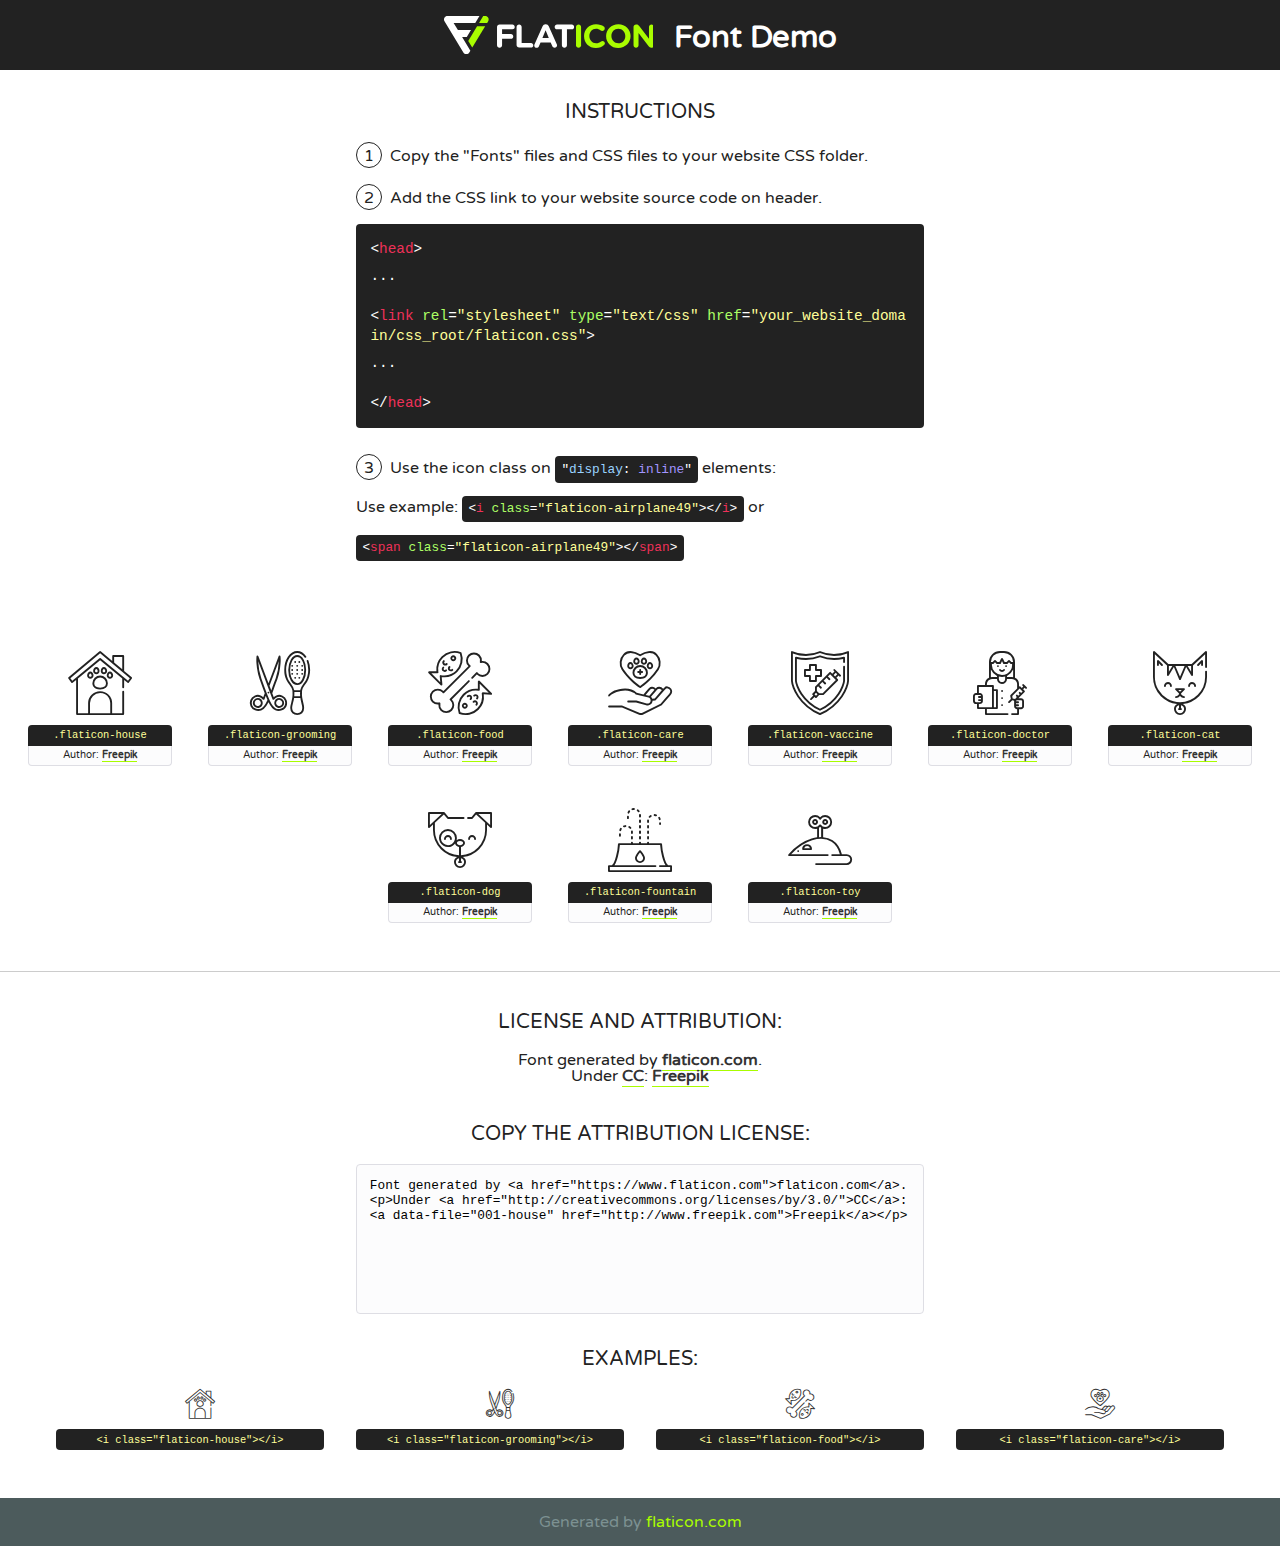
<file: lib/flaticon/font/flaticon.html>
<!DOCTYPE html>
<!--
  Flaticon icon font: Flaticon
  Creation date: 06/11/2020 05:08
-->
<html>
<!DOCTYPE html>
<html>

<head>
    <title>Flaticon WebFont</title>
    <link href="http://fonts.googleapis.com/css?family=Varela+Round" rel="stylesheet" type="text/css" />
    <link rel="stylesheet" type="text/css" href="flaticon.css">
    <meta charset="UTF-8">
    <style>
    html, body, div, span, applet, object, iframe,
    h1, h2, h3, h4, h5, h6, p, blockquote, pre,
    a, abbr, acronym, address, big, cite, code,
    del, dfn, em, img, ins, kbd, q, s, samp,
    small, strike, strong, sub, sup, tt, var,
    b, u, i, center,
    dl, dt, dd, ol, ul, li,
    fieldset, form, label, legend,
    table, caption, tbody, tfoot, thead, tr, th, td,
    article, aside, canvas, details, embed, 
    figure, figcaption, footer, header, hgroup, 
    menu, nav, output, ruby, section, summary,
    time, mark, audio, video {
        margin: 0;
        padding: 0;
        border: 0;
        font-size: 100%;
        font: inherit;
        vertical-align: baseline;
    }
    /* HTML5 display-role reset for older browsers */
    article, aside, details, figcaption, figure, 
    footer, header, hgroup, menu, nav, section {
        display: block;
    }
    body {
        line-height: 1;
    }
    ol, ul {
        list-style: none;
    }
    blockquote, q {
        quotes: none;
    }
    blockquote:before, blockquote:after,
    q:before, q:after {
        content: '';
        content: none;
    }
    table {
        border-collapse: collapse;
        border-spacing: 0;
    }
    body {
        font-family: 'Varela Round', Helvetica, Arial, sans-serif;
        font-size: 16px;
        color: #222;
    }
    a {
        color: #333;
        border-bottom: 1px solid #a9fd00;
        font-weight: bold;
        text-decoration: none;
    }
    * {
        -moz-box-sizing: border-box;
        -webkit-box-sizing: border-box;
        box-sizing: border-box;
        margin: 0;
        padding: 0;
    }
    [class^="flaticon-"]:before, [class*=" flaticon-"]:before, [class^="flaticon-"]:after, [class*=" flaticon-"]:after {
        font-family: Flaticon;
        font-size: 30px;
        font-style: normal;
        margin-left: 20px;
        color: #333;
    }
    .wrapper {
        max-width: 600px;
        margin: auto;
        padding: 0 1em;
    }
    .title {
        font-size: 1.25em;
        text-align: center;
        margin-bottom: 1em;
        text-transform: uppercase;
    }
    header {
        text-align: center;
        background-color: #222;
        color: #fff;
        padding: 1em;
    }
    header .logo {
        width: 210px;
        height: 38px;
        display: inline-block;
        vertical-align: middle;
        margin-right: 1em;
        border: none;
    }
    header strong {
        font-size: 1.95em;
        font-weight: bold;
        vertical-align: middle;
        margin-top: 5px;
        display: inline-block;
    }
    .demo {
        margin: 2em auto;
        line-height: 1.25em;
    }
    .demo ul li {
        margin-bottom: 1em;
    }
    .demo ul li .num {
        color: #222;
        border-radius: 20px;
        display: inline-block;
        width: 26px;
        padding: 3px;
        height: 26px;
        text-align: center;
        margin-right: 0.5em;
        border: 1px solid #222;
    }
    .demo ul li code {
        background-color: #222;
        border-radius: 4px;
        padding: 0.25em 0.5em;
        display: inline-block;
        color: #fff;
        font-family: Consolas,Monaco,Lucida Console,Liberation Mono,DejaVu Sans Mono,Bitstream Vera Sans Mono,Courier New, monospace;
        font-weight: lighter;
        margin-top: 1em;
        font-size: 0.8em;
        word-break: break-all;
    }
    .demo ul li code.big {
        padding: 1em;
        font-size: 0.9em;
    }
    .demo ul li code .red {
        color: #EF3159;
    }
    .demo ul li code .green {
        color: #ACFF65;
    }
    .demo ul li code .yellow {
        color: #FFFF99;
    }
    .demo ul li code .blue {
        color: #99D3FF;
    }
    .demo ul li code .purple {
        color: #A295FF;
    }
    .demo ul li code .dots {
        margin-top: 0.5em;
        display: block;
    }
    #glyphs {
        border-bottom: 1px solid #ccc;
        padding: 2em 0;
        text-align: center;
    }
    .glyph {
        display: inline-block;
        width: 9em;
        margin: 1em;
        text-align: center;
        vertical-align: top;
        background: #FFF;
    }
    .glyph .glyph-icon {
        padding: 10px;
        display: block;
        font-family:"Flaticon";
        font-size: 64px;
        line-height: 1;
    }
    .glyph .glyph-icon:before {
        font-size: 64px;
        color: #222;
        margin-left: 0;
    }
    .class-name {
        font-size: 0.65em;
        background-color: #222;
        color: #fff;
        border-radius: 4px 4px 0 0;
        padding: 0.5em;
        color: #FFFF99;
        font-family: Consolas,Monaco,Lucida Console,Liberation Mono,DejaVu Sans Mono,Bitstream Vera Sans Mono,Courier New, monospace;
    }
    .author-name {
        font-size: 0.6em;
        background-color: #fcfcfd;
        border: 1px solid #DEDEE4;
        border-top: 0;
        border-radius: 0 0 4px 4px;
        padding: 0.5em;
    }
    .class-name:last-child {
        font-size: 10px;
        color:#888;
    }
    .class-name:last-child a {
        font-size: 10px;
        color:#555;
    }
    .class-name:last-child a:hover {
        color:#a9fd00;
    }
    .glyph > input {
        display: block;
        width: 100px;
        margin: 5px auto;
        text-align: center;
        font-size: 12px;
        cursor: text;
    }
    .glyph > input.icon-input {
        font-family:"Flaticon";
        font-size: 16px;
        margin-bottom: 10px;
    }
    .attribution .title {
        margin-top: 2em;
    }
    .attribution textarea {
        background-color: #fcfcfd;
        padding: 1em;
        border: none;
        box-shadow: none;
        border: 1px solid #DEDEE4;
        border-radius: 4px;
        resize: none;
        width: 100%;
        height: 150px;
        font-size: 0.8em;
        font-family: Consolas,Monaco,Lucida Console,Liberation Mono,DejaVu Sans Mono,Bitstream Vera Sans Mono,Courier New, monospace;
        -webkit-appearance: none;
    }
    .iconsuse {
        margin: 2em auto;
        text-align: center;
        max-width: 1200px;
    }
    .iconsuse:after {
        content: '';
        display: table;
        clear: both;
    }
    .iconsuse .image {
        float: left;
        width: 25%;
        padding: 0 1em;
    }
    .iconsuse .image p {
        margin-bottom: 1em;
    }
    .iconsuse .image span {
        display: block;
        font-size: 0.65em;
        background-color: #222;
        color: #fff;
        border-radius: 4px;
        padding: 0.5em;
        color: #FFFF99;
        margin-top: 1em;
        font-family: Consolas,Monaco,Lucida Console,Liberation Mono,DejaVu Sans Mono,Bitstream Vera Sans Mono,Courier New, monospace;
    }
    #footer {
        text-align: center;
        background-color: #4C5B5C;
        color: #7c9192;
        padding: 1em;
    }
    #footer a {
        border: none;
        color: #a9fd00;
        font-weight: normal;
    }
    @media (max-width: 960px) {
        .iconsuse .image {
            width: 50%;
        }
    }
    @media (max-width: 560px) {
        .iconsuse .image {
            width: 100%;
        }
    }
    </style>
</head>

<body class="characters-off">

    <header>
        <a href="https://www.flaticon.com" target="_blank" class="logo">
            <svg version="1.1" xmlns="http://www.w3.org/2000/svg" xmlns:xlink="http://www.w3.org/1999/xlink" xmlns:a="http://ns.adobe.com/AdobeSVGViewerExtensions/3.0/" viewBox="0 0 560.875 102.036" enable-background="new 0 0 560.875 102.036" xml:space="preserve">
                <defs>
                </defs>
                <g>
                    <g class="letters">
                        <path fill="#ffffff" d="M141.596,29.675c0-3.777,2.985-6.767,6.764-6.767h34.438c3.426,0,6.15,2.728,6.15,6.15
                        c0,3.43-2.724,6.149-6.15,6.149h-27.674v13.091h23.719c3.429,0,6.151,2.724,6.151,6.15c0,3.43-2.723,6.149-6.151,6.149h-23.719
                        v17.574c0,3.773-2.986,6.761-6.764,6.761c-3.779,0-6.764-2.989-6.764-6.761V29.675z"></path>
                        <path fill="#ffffff" d="M193.844,29.149c0-3.781,2.985-6.767,6.764-6.767c3.776,0,6.763,2.985,6.763,6.767v42.957h25.039
                        c3.426,0,6.149,2.726,6.149,6.153c0,3.425-2.723,6.15-6.149,6.15h-31.802c-3.779,0-6.764-2.986-6.764-6.768V29.149z"></path>
                        <path fill="#ffffff" d="M241.891,75.71l21.438-48.407c1.492-3.341,4.215-5.357,7.906-5.357h0.792
                        c3.686,0,6.323,2.017,7.815,5.357l21.439,48.407c0.436,0.967,0.701,1.845,0.701,2.723c0,3.602-2.809,6.501-6.414,6.501
                        c-3.161,0-5.269-1.845-6.499-4.655l-4.132-9.661h-27.059l-4.301,10.102c-1.144,2.631-3.426,4.214-6.237,4.214
                        c-3.517,0-6.24-2.81-6.24-6.325C241.1,77.64,241.451,76.677,241.891,75.71z M279.932,58.666l-8.521-20.297l-8.526,20.297H279.932
                        z"></path>
                        <path fill="#ffffff" d="M314.864,35.387H301.86c-3.429,0-6.239-2.813-6.239-6.238c0-3.429,2.811-6.24,6.239-6.24h39.533
                        c3.426,0,6.237,2.811,6.237,6.24c0,3.425-2.811,6.238-6.237,6.238h-13.001v42.785c0,3.773-2.99,6.761-6.764,6.761
                        c-3.779,0-6.764-2.989-6.764-6.761V35.387z"></path>
                        <path fill="#A9FD00" d="M352.615,29.149c0-3.781,2.985-6.767,6.767-6.767c3.774,0,6.761,2.985,6.761,6.767v49.024
                        c0,3.773-2.987,6.761-6.761,6.761c-3.781,0-6.767-2.989-6.767-6.761V29.149z"></path>
                        <path fill="#A9FD00" d="M374.132,53.836v-0.179c0-17.481,13.178-31.801,32.065-31.801c9.22,0,15.459,2.458,20.557,6.238
                        c1.402,1.054,2.637,2.985,2.637,5.357c0,3.692-2.985,6.59-6.681,6.59c-1.845,0-3.071-0.702-4.044-1.319
                        c-3.776-2.813-7.729-4.393-12.562-4.393c-10.364,0-17.831,8.611-17.831,19.154v0.173c0,10.542,7.291,19.329,17.831,19.329
                        c5.715,0,9.492-1.756,13.359-4.834c1.049-0.874,2.458-1.491,4.039-1.491c3.429,0,6.325,2.813,6.325,6.236
                        c0,2.106-1.056,3.78-2.282,4.834c-5.539,4.834-12.036,7.733-21.878,7.733C387.572,85.464,374.132,71.493,374.132,53.836z"></path>
                        <path fill="#A9FD00" d="M433.009,53.836v-0.179c0-17.481,13.79-31.801,32.766-31.801c18.981,0,32.592,14.143,32.592,31.628v0.173
                        c0,17.483-13.785,31.807-32.769,31.807C446.625,85.464,433.009,71.32,433.009,53.836z M484.224,53.836v-0.179
                        c0-10.539-7.725-19.326-18.626-19.326c-10.893,0-18.449,8.611-18.449,19.154v0.173c0,10.542,7.73,19.329,18.626,19.329
                        C476.676,72.986,484.224,64.378,484.224,53.836z"></path>
                        <path fill="#A9FD00" d="M506.233,29.321c0-3.774,2.99-6.763,6.767-6.763h1.401c3.252,0,5.183,1.583,7.029,3.953l26.093,34.265
                        V29.059c0-3.692,2.99-6.677,6.681-6.677c3.683,0,6.671,2.985,6.671,6.677v48.934c0,3.78-2.987,6.765-6.764,6.765h-0.436
                        c-3.257,0-5.188-1.581-7.034-3.953l-27.056-35.492v32.944c0,3.687-2.985,6.676-6.678,6.676c-3.683,0-6.673-2.989-6.673-6.676
                        V29.321z"></path>
                    </g>
                    <g class="insignia">
                        <path fill="#ffffff" d="M48.372,56.137h12.517l11.156-18.537H37.186L25.688,18.539h57.825L94.668,0H9.271
                        C5.925,0,2.842,1.801,1.198,4.716c-1.644,2.907-1.593,6.482,0.134,9.343l50.38,83.501c1.678,2.781,4.689,4.476,7.938,4.476
                        c3.246,0,6.257-1.695,7.935-4.476l2.898-4.804L48.372,56.137z"></path>
                        <g class="i">
                            <path fill="#A9FD00" d="M93.575,18.539h0.031v0.004l21.652,0.004l2.705-4.488c1.727-2.861,1.778-6.436,0.133-9.343
                            C116.454,1.801,113.371,0,110.026,0h-5.294L93.575,18.539z"></path>
                            <polygon fill="#A9FD00" points="88.291,27.356 64.725,66.486 75.519,84.404 109.942,27.356"></polygon>
                        </g>
                    </g>
                </g>
            </svg>
        </a>
        <strong>Font Demo</strong>
    </header>


    <section class="demo wrapper">

        <p class="title">Instructions</p>

        <ul>
            <li>
                <span class="num">1</span>Copy the "Fonts" files and CSS files to your website CSS folder.
            </li>
            <li>
                <span class="num">2</span>Add the CSS link to your website source code on header.
                <code class="big">
                    &lt;<span class="red">head</span>&gt;
                    <br/><span class="dots">...</span>
                    <br/>&lt;<span class="red">link</span> <span class="green">rel</span>=<span class="yellow">"stylesheet"</span> <span class="green">type</span>=<span class="yellow">"text/css"</span> <span class="green">href</span>=<span class="yellow">"your_website_domain/css_root/flaticon.css"</span>&gt;
                    <br/><span class="dots">...</span>
                    <br/>&lt;/<span class="red">head</span>&gt;
                </code>
            </li>

            <li>
                <p>
                    <span class="num">3</span>Use the icon class on <code>"<span class="blue">display</span>:<span class="purple"> inline</span>"</code> elements:
                    <br />
                    Use example: <code>&lt;<span class="red">i</span> <span class="green">class</span>=<span class="yellow">&quot;flaticon-airplane49&quot;</span>&gt;&lt;/<span class="red">i</span>&gt;</code> or <code>&lt;<span class="red">span</span> <span class="green">class</span>=<span class="yellow">&quot;flaticon-airplane49&quot;</span>&gt;&lt;/<span class="red">span</span>&gt;</code>
            </li>
        </ul>

    </section>




   <section id="glyphs">          
    
      
        <div class="glyph"><div class="glyph-icon flaticon-house"></div>
            <div class="class-name">.flaticon-house</div>
            <div class="author-name">Author: <a data-file="001-house" href="http://www.freepik.com">Freepik</a> </div> 
        </div>        
        
        <div class="glyph"><div class="glyph-icon flaticon-grooming"></div>
            <div class="class-name">.flaticon-grooming</div>
            <div class="author-name">Author: <a data-file="002-grooming" href="http://www.freepik.com">Freepik</a> </div> 
        </div>        
        
        <div class="glyph"><div class="glyph-icon flaticon-food"></div>
            <div class="class-name">.flaticon-food</div>
            <div class="author-name">Author: <a data-file="003-food" href="http://www.freepik.com">Freepik</a> </div> 
        </div>        
        
        <div class="glyph"><div class="glyph-icon flaticon-care"></div>
            <div class="class-name">.flaticon-care</div>
            <div class="author-name">Author: <a data-file="004-care" href="http://www.freepik.com">Freepik</a> </div> 
        </div>        
        
        <div class="glyph"><div class="glyph-icon flaticon-vaccine"></div>
            <div class="class-name">.flaticon-vaccine</div>
            <div class="author-name">Author: <a data-file="005-vaccine" href="http://www.freepik.com">Freepik</a> </div> 
        </div>        
        
        <div class="glyph"><div class="glyph-icon flaticon-doctor"></div>
            <div class="class-name">.flaticon-doctor</div>
            <div class="author-name">Author: <a data-file="006-doctor" href="http://www.freepik.com">Freepik</a> </div> 
        </div>        
        
        <div class="glyph"><div class="glyph-icon flaticon-cat"></div>
            <div class="class-name">.flaticon-cat</div>
            <div class="author-name">Author: <a data-file="007-cat" href="http://www.freepik.com">Freepik</a> </div> 
        </div>        
        
        <div class="glyph"><div class="glyph-icon flaticon-dog"></div>
            <div class="class-name">.flaticon-dog</div>
            <div class="author-name">Author: <a data-file="008-dog" href="http://www.freepik.com">Freepik</a> </div> 
        </div>        
        
        <div class="glyph"><div class="glyph-icon flaticon-fountain"></div>
            <div class="class-name">.flaticon-fountain</div>
            <div class="author-name">Author: <a data-file="009-fountain" href="http://www.freepik.com">Freepik</a> </div> 
        </div>        
        
        <div class="glyph"><div class="glyph-icon flaticon-toy"></div>
            <div class="class-name">.flaticon-toy</div>
            <div class="author-name">Author: <a data-file="010-toy" href="http://www.freepik.com">Freepik</a> </div> 
        </div>        
        

    </section>



    <section class="attribution wrapper"   style="text-align:center;">

      <div class="title">License and attribution:</div><div class="attrDiv">Font generated by <a href="https://www.flaticon.com">flaticon.com</a>. <div><p>Under <a href="http://creativecommons.org/licenses/by/3.0/">CC</a>: <a data-file="001-house" href="http://www.freepik.com">Freepik</a></p>  </div>
      </div>
      <div class="title">Copy the Attribution License:</div>

    <textarea onclick="this.focus();this.select();">Font generated by &lt;a href=&quot;https://www.flaticon.com&quot;&gt;flaticon.com&lt;/a&gt;. <p>Under <a href="http://creativecommons.org/licenses/by/3.0/">CC</a>: <a data-file="001-house" href="http://www.freepik.com">Freepik</a></p>  
     </textarea>

    </section>

    <section class="iconsuse">

          <div class="title">Examples:</div>            
             
            <div class="image">
                <p>
                    <i class="glyph-icon flaticon-house"></i> 
                    <span>&lt;i class=&quot;flaticon-house&quot;&gt;&lt;/i&gt;</span>
                </p>
            </div>
            
            <div class="image">
                <p>
                    <i class="glyph-icon flaticon-grooming"></i> 
                    <span>&lt;i class=&quot;flaticon-grooming&quot;&gt;&lt;/i&gt;</span>
                </p>
            </div>
            
            <div class="image">
                <p>
                    <i class="glyph-icon flaticon-food"></i> 
                    <span>&lt;i class=&quot;flaticon-food&quot;&gt;&lt;/i&gt;</span>
                </p>
            </div>
            
            <div class="image">
                <p>
                    <i class="glyph-icon flaticon-care"></i> 
                    <span>&lt;i class=&quot;flaticon-care&quot;&gt;&lt;/i&gt;</span>
                </p>
            </div>
                       
        </div>
                            
    </section>

<div id="footer">
    <div>Generated by <a href="https://www.flaticon.com">flaticon.com</a>
    </div>
</div>



</body>
</html>
</file>
<file: lib/flaticon/font/flaticon.css>
/*
  	Flaticon icon font: Flaticon
  	Creation date: 06/11/2020 05:08
  	*/

@font-face {
  font-family: "Flaticon";
  src: url("./Flaticon.eot");
  src: url("./Flaticon.eot?#iefix") format("embedded-opentype"),
       url("./Flaticon.woff2") format("woff2"),
       url("./Flaticon.woff") format("woff"),
       url("./Flaticon.ttf") format("truetype"),
       url("./Flaticon.svg#Flaticon") format("svg");
  font-weight: normal;
  font-style: normal;
}

@media screen and (-webkit-min-device-pixel-ratio:0) {
  @font-face {
    font-family: "Flaticon";
    src: url("./Flaticon.svg#Flaticon") format("svg");
  }
}

[class^="flaticon-"]:before, [class*=" flaticon-"]:before,
[class^="flaticon-"]:after, [class*=" flaticon-"]:after {   
  font-family: Flaticon;
        font-size: 20px;
font-style: normal;
margin-left: 20px;
}

.flaticon-house:before { content: "\f100"; }
.flaticon-grooming:before { content: "\f101"; }
.flaticon-food:before { content: "\f102"; }
.flaticon-care:before { content: "\f103"; }
.flaticon-vaccine:before { content: "\f104"; }
.flaticon-doctor:before { content: "\f105"; }
.flaticon-cat:before { content: "\f106"; }
.flaticon-dog:before { content: "\f107"; }
.flaticon-fountain:before { content: "\f108"; }
.flaticon-toy:before { content: "\f109"; }
</file>
<file: css/style.css>
:root {
    --primary: #8549cf;
    --secondary: #FFD33C;
    --light: #F3F3F3;
    --dark: #212121;
}

[class^=flaticon-]:before,
[class*=" flaticon-"]:before,
[class^=flaticon-]:after,
[class*=" flaticon-"]:after {
    font-size: inherit;
    margin-left: 0;
}

.btn {
    font-family: 'Roboto', sans-serif;
    text-transform: uppercase;
    font-weight: 700;
    transition: .5s;
}

.btn-primary {
    color: #FFFFFF;
}

.btn-square {
    width: 36px;
    height: 36px;
}

.btn-sm-square {
    width: 28px;
    height: 28px;
}

.btn-lg-square {
    width: 46px;
    height: 46px;
}

.btn-square,
.btn-sm-square,
.btn-lg-square {
    padding-left: 0;
    padding-right: 0;
    text-align: center;
}

.back-to-top {
    position: fixed;
    display: none;
    right: 30px;
    bottom: 0;
    border-radius: 0;
    z-index: 99;
}

.navbar-light .navbar-nav .nav-link {
    font-family: 'Roboto', sans-serif;
    position: relative;
    margin-left: 30px;
    padding: 30px 0;
    font-size: 18px;
    font-weight: 700;
    text-transform: uppercase;
    color: var(--dark);
    outline: none;
    transition: .5s;
}

.sticky-top.navbar-light .navbar-nav .nav-link {
    padding: 20px 0;
}

.navbar-light .navbar-nav .nav-link:hover,
.navbar-light .navbar-nav .nav-link.active {
    color: var(--primary);
}

@media (min-width: 992px) {
    .navbar-light .navbar-nav .nav-link::before {
        position: absolute;
        content: "";
        width: 0;
        height: 7px;
        top: -4px;
        left: 50%;
        background: var(--primary);
        transition: .5s;
    }

    .navbar-light .navbar-nav .nav-link:hover::before,
    .navbar-light .navbar-nav .nav-link.active::before {
        width: 100%;
        left: 0;
    }

    .navbar-light .navbar-nav .nav-link.nav-contact::before {
        width: 100%;
        height: 1px;
        top: -1px;
        left: 0;
    }
}

@media (max-width: 991.98px) {
    .navbar-light .navbar-nav .nav-link  {
        margin-left: 0;
        padding: 10px 0;
    }
}

.hero-header {
    background: url(../img/hero.jpg) top right no-repeat;
    background-size: cover;
}

.btn-play {
    position: relative;
    display: block;
    box-sizing: content-box;
    width: 16px;
    height: 26px;
    border-radius: 100%;
    border: none;
    outline: none !important;
    padding: 18px 20px 20px 28px;
    background: #FFFFFF;
}

.btn-play:before {
    content: "";
    position: absolute;
    z-index: 0;
    left: 50%;
    top: 50%;
    transform: translateX(-50%) translateY(-50%);
    display: block;
    width: 60px;
    height: 60px;
    background: #FFFFFF;
    border-radius: 100%;
    animation: pulse-border 1500ms ease-out infinite;
}

.btn-play:after {
    content: "";
    position: absolute;
    z-index: 1;
    left: 50%;
    top: 50%;
    transform: translateX(-50%) translateY(-50%);
    display: block;
    width: 60px;
    height: 60px;
    background: #FFFFFF;
    border-radius: 100%;
    transition: all 200ms;
}

.btn-play span {
    display: block;
    position: relative;
    z-index: 3;
    width: 0;
    height: 0;
    left: -1px;
    border-left: 16px solid var(--primary);
    border-top: 11px solid transparent;
    border-bottom: 11px solid transparent;
}

@keyframes pulse-border {
    0% {
        transform: translateX(-50%) translateY(-50%) translateZ(0) scale(1);
        opacity: 1;
    }

    100% {
        transform: translateX(-50%) translateY(-50%) translateZ(0) scale(2);
        opacity: 0;
    }
}

#videoModal .modal-dialog {
    position: relative;
    max-width: 800px;
    margin: 60px auto 0 auto;
}

#videoModal .modal-body {
    position: relative;
    padding: 0px;
}

#videoModal .close {
    position: absolute;
    width: 30px;
    height: 30px;
    right: 0px;
    top: -30px;
    z-index: 999;
    font-size: 30px;
    font-weight: normal;
    color: #FFFFFF;
    background: #000000;
    opacity: 1;
}

.service-item a i {
    position: relative;
    padding-left: 20px;
    transition: .3s;
}

.service-item a:hover i {
    padding-left: 50px;
}

.service-item a i::after {
    position: absolute;
    content: "";
    width: 20px;
    height: 2px;
    top: 50%;
    left: 10px;
    margin-top: -1px;
    background: var(--primary);
    transition: .3s;
}

.service-item a:hover i::after {
    width: 50px;
}

.product-item {
    padding: 30px;
}

.product-item .btn-action {
    position: absolute;
    width: 100%;
    bottom: -40px;
    left: 0;
    opacity: 0;
    transition: .5s;
}

.product-item:hover .btn-action {
    bottom: -20px;
    opacity: 1;
}

.product-carousel .owl-nav {
    width: 100%;
    text-align: center;
    display: flex;
    justify-content: center;
}

.product-carousel .owl-nav .owl-prev,
.product-carousel .owl-nav .owl-next{
    position: relative;
    margin: 0 5px;
    width: 55px;
    height: 45px;
    display: flex;
    align-items: center;
    justify-content: center;
    color: #FFFFFF;
    background: var(--primary);
    font-size: 22px;
    transition: .5s;
}

.product-carousel .owl-nav .owl-prev:hover,
.product-carousel .owl-nav .owl-next:hover {
    color: var(--dark);
}

.bg-offer {
    background: url(../img/offer.jpg) top right no-repeat;
    background-size: cover;
}

.price-carousel::after {
    position: absolute;
    content: "";
    width: 100%;
    height: 50%;
    bottom: 0;
    left: 0;
    background: var(--primary);
    border-radius: 8px 8px 50% 50%;
    z-index: -1;
}

.price-carousel .owl-nav {
    margin-top: 35px;
    width: 100%;
    text-align: center;
    display: flex;
    justify-content: center;
}

.price-carousel .owl-nav .owl-prev,
.price-carousel .owl-nav .owl-next{
    position: relative;
    margin: 0 5px;
    width: 45px;
    height: 45px;
    display: flex;
    align-items: center;
    justify-content: center;
    color: var(--primary);
    background: #FFFFFF;
    font-size: 22px;
    border-radius: 45px;
    transition: .5s;
}

.price-carousel .owl-nav .owl-prev:hover,
.price-carousel .owl-nav .owl-next:hover {
    color: var(--dark);
}

.team-carousel .owl-nav {
    position: absolute;
    width: 50px;
    height: 160px;
    top: calc(50% - 80px);
    right: 0;
    z-index: 1;
}

.team-carousel .owl-nav .owl-prev,
.team-carousel .owl-nav .owl-next {
    position: relative;
    width: 50px;
    height: 50px;
    margin: 15px 0;
    display: flex;
    align-items: center;
    justify-content: center;
    color: #FFFFFF;
    background: var(--primary);
    font-size: 22px;
    transition: .5s;
}

.team-carousel .owl-nav .owl-prev:hover,
.team-carousel .owl-nav .owl-next:hover {
    color: var(--dark);
}

.team-item img {
    transition: .5s;
}

.team-item:hover img {
    transform: scale(1.2);
}

.team-item .team-overlay {
    position: absolute;
    top: 45px;
    right: 45px;
    bottom: 45px;
    left: 45px;
    display: flex;
    align-items: center;
    justify-content: center;
    background: rgba(179, 81, 227, 0.8);
    transition: .5s;
    opacity: 0;
}

.team-item:hover .team-overlay {
    top: 0;
    right: 0;
    bottom: 0;
    left: 0;
    opacity: 1;
}

.bg-testimonial {
    background: url(../img/testimonial.jpg) top left no-repeat;
    background-size: cover;
}

.testimonial-carousel .owl-nav {
    position: absolute;
    width: 100%;
    height: 46px;
    top: calc(50% - 23px);
    left: 0;
    display: flex;
    justify-content: space-between;
    z-index: 1;
}

.testimonial-carousel .owl-nav .owl-prev,
.testimonial-carousel .owl-nav .owl-next {
    position: relative;
    width: 46px;
    height: 46px;
    display: flex;
    align-items: center;
    justify-content: center;
    color: #FFFFFF;
    background: var(--primary);
    font-size: 22px;
    transition: .5s;
}

.testimonial-carousel .owl-nav .owl-prev:hover,
.testimonial-carousel .owl-nav .owl-next:hover {
    color: var(--dark);
}

.testimonial-carousel .owl-item img {
    width: 100px;
    height: 100px;
}

@media (min-width: 576px) {
    .blog-item .row {
        height: 300px;
    }
}

.blog-item a i {
    position: relative;
    padding-left: 20px;
    transition: .3s;
}

.blog-item a:hover i {
    padding-left: 50px;
}

.blog-item a i::after {
    position: absolute;
    content: "";
    width: 20px;
    height: 2px;
    top: 50%;
    left: 10px;
    margin-top: -1px;
    background: var(--primary);
    transition: .3s;
}

.blog-item a:hover i::after {
    width: 50px;
}
</file>
